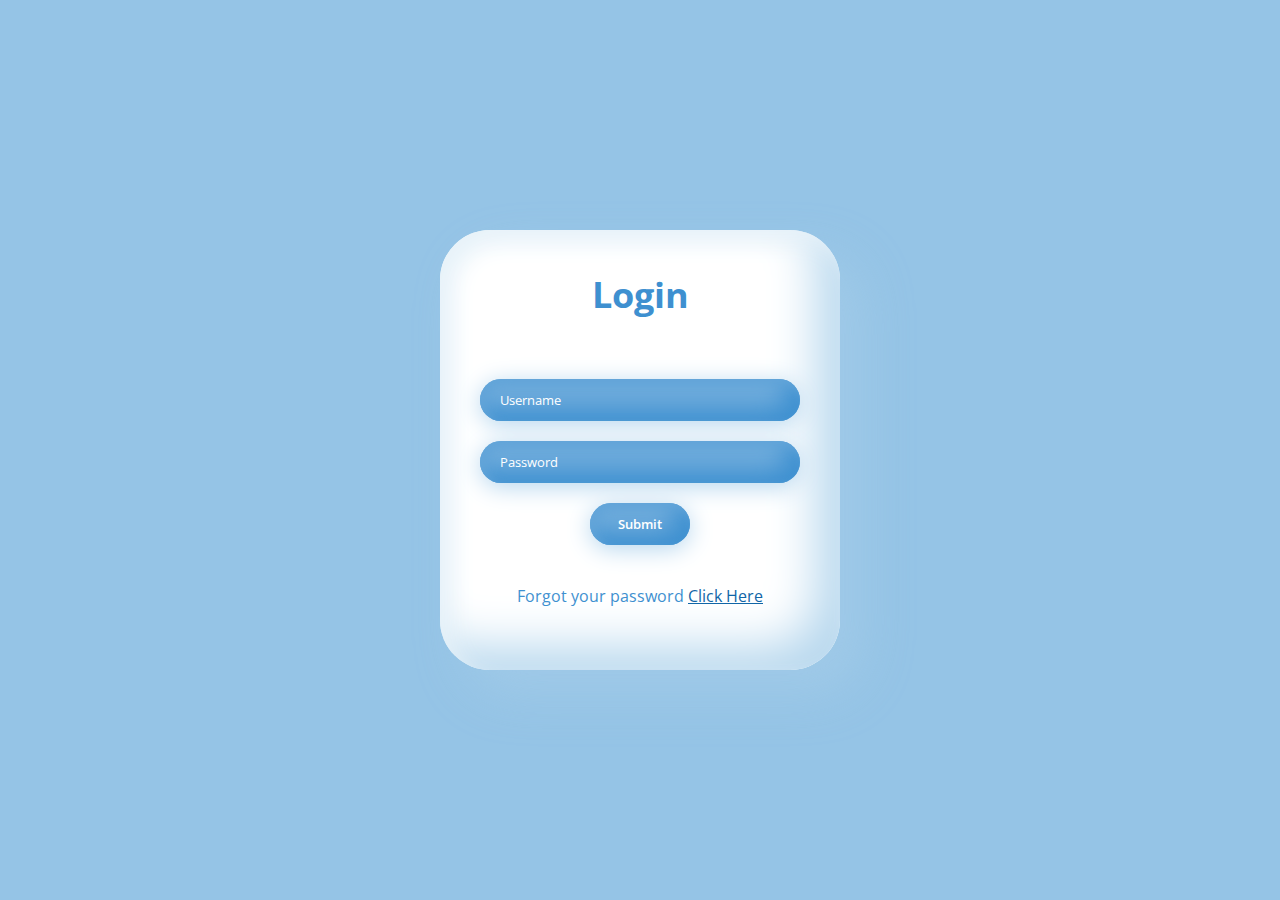
<file: claymorphic/index.html>
<!DOCTYPE html>
<html lang="en">

<head>
    <meta charset="UTF-8">
    <meta http-equiv="X-UA-Compatible" content="IE=edge">
    <meta name="viewport" content="width=device-width, initial-scale=1.0">
    <title>Claymorphic</title>
    <link rel="stylesheet" href="styles.css">
</head>

<body>
    <div class="container">
        <h2>Login</h2>
        <form>
            <input type="email" placeholder="Username">
            <input type="password" placeholder="Password">
            <input type="button" class="btn" value="Submit">
        </form>
        <p>Forgot your password <a href="#">Click Here</a></p>
    </div>
</body>

</html>
</file>
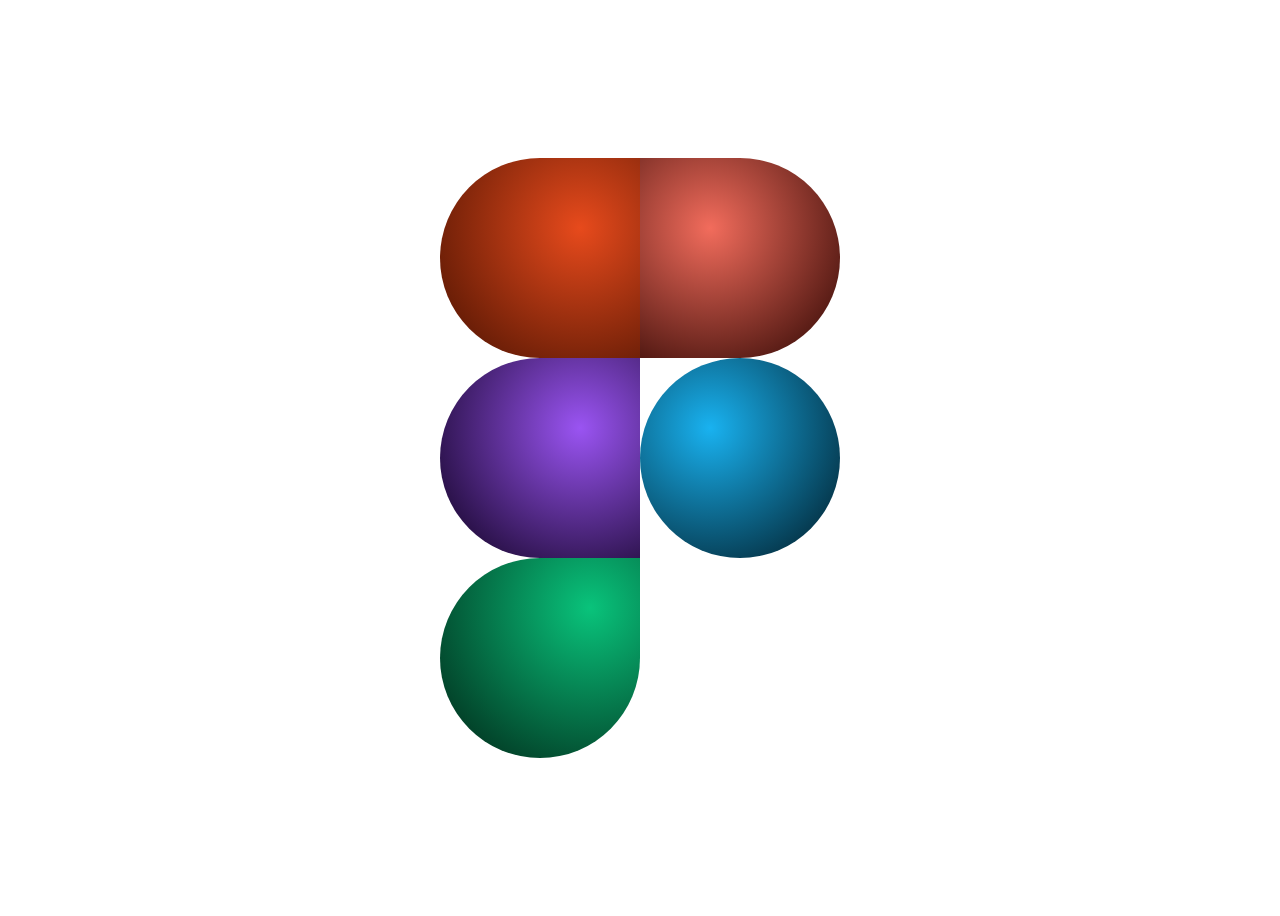
<file: figma/index.html>
<!DOCTYPE html>
<html lang="en">

<head>
    <meta charset="UTF-8">
    <meta http-equiv="X-UA-Compatible" content="IE=edge">
    <meta name="viewport" content="width=device-width, initial-scale=1.0">
    <title>Figma</title>
    <link rel="stylesheet" href="style.css">
</head>

<body>
    <div class="container">
        <div class="figma_wrapper">
            <div class="square first"></div>
            <div class="square second"></div>
            <div class="square third"></div>
            <div class="square fourth"></div>
            <div class="square fifth"></div>
        </div>
    </div>
</body>

</html>
</file>
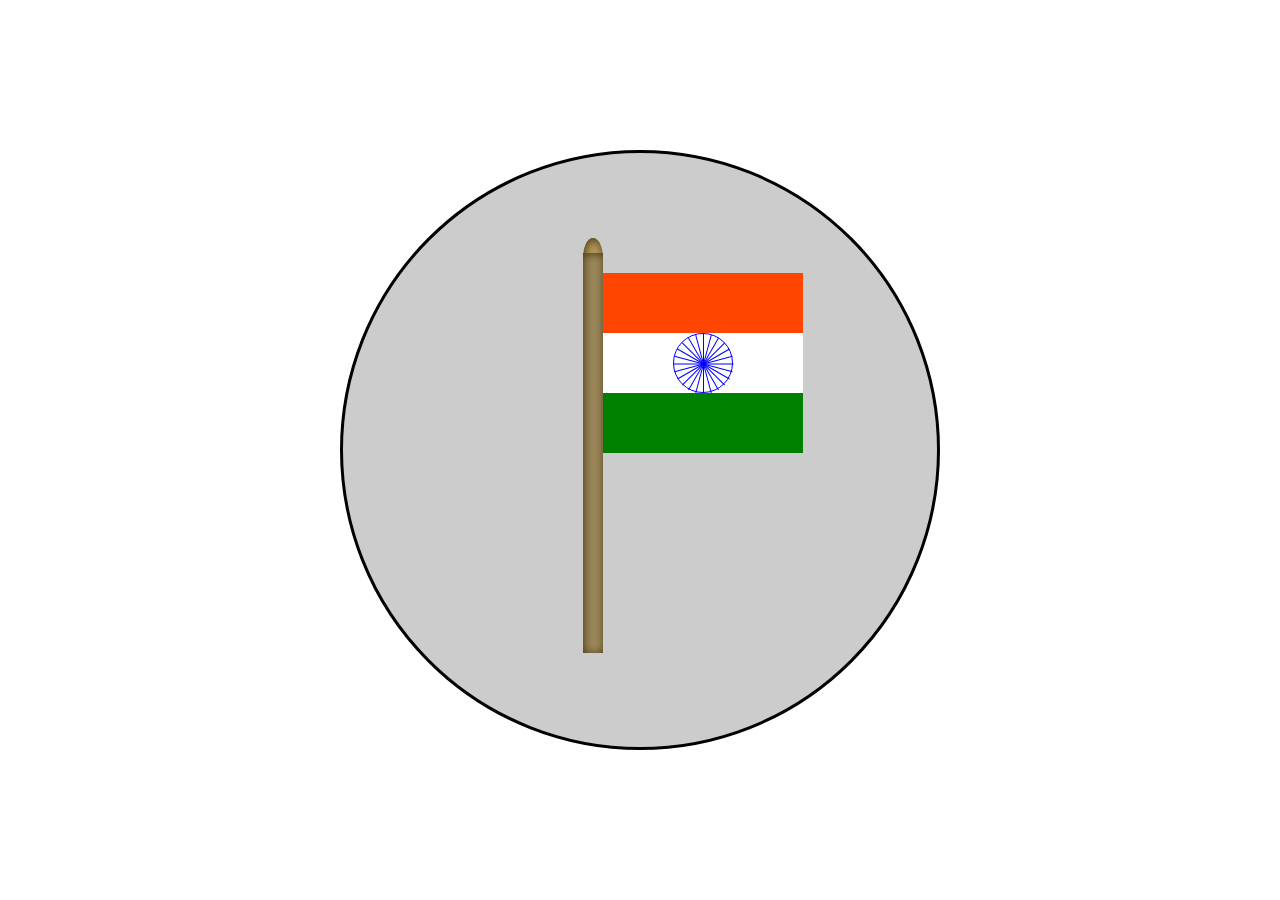
<file: flag/index.html>
<!DOCTYPE html>
<html lang="en">

<head>
    <meta charset="UTF-8">
    <meta http-equiv="X-UA-Compatible" content="IE=edge">
    <meta name="viewport" content="width=device-width, initial-scale=1.0">
    <title>Republic Day</title>
    <link rel="stylesheet" href="style.css">
</head>

<body>
    <div class="wrapper">
        <div class="stick"></div>
        <div class="upper_stick"></div>
        <div class="flag saffaron"></div>
        <div class="flag white">
            <div class="circle">
                <div class="line line1"></div>
                <div class="line line2"></div>
                <div class="line line3"></div>
                <div class="line line4"></div>
                <div class="line line5"></div>
                <div class="line line6"></div>
                <div class="line line7"></div>
                <div class="line line8"></div>
                <div class="line line9"></div>
                <div class="line line10"></div>
                <div class="line line11"></div>
                <div class="line line12"></div>
            </div>
        </div>
        <div class="flag green"></div>
        <div class="stand"></div>
    </div>
</body>

</html>
</file>
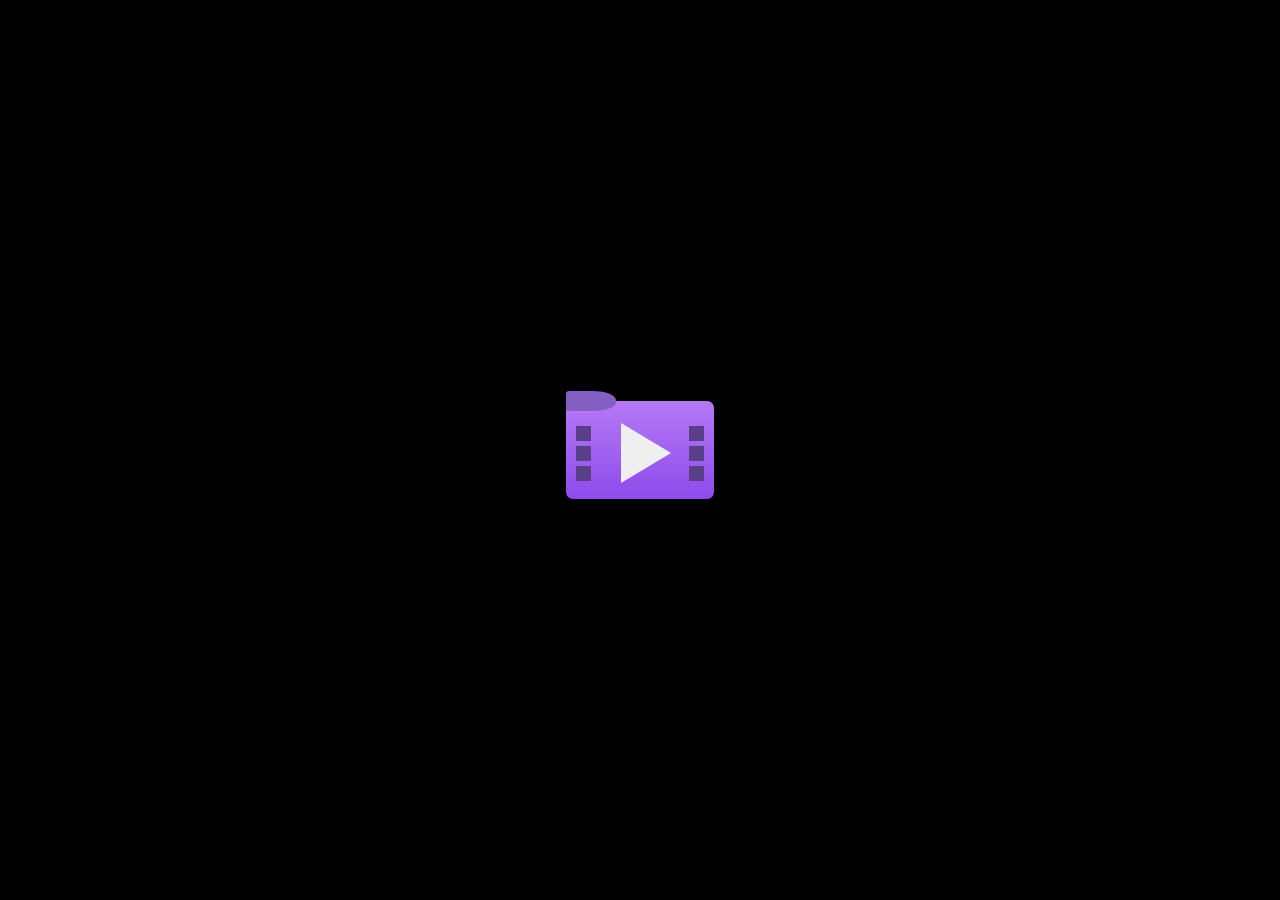
<file: folder art/index.html>
<!DOCTYPE html>
<html lang="en">

<head>
    <meta charset="UTF-8">
    <meta http-equiv="X-UA-Compatible" content="IE=edge">
    <meta name="viewport" content="width=device-width, initial-scale=1.0">
    <title>Folder</title>
    <link rel="stylesheet" href="styles.css">
</head>

<body>
    <div class="container">
        <div class="box">
            <div class="play"></div>
            <div class="square square1"></div>
            <div class="square square2"></div>
            <div class="square square3"></div>
            <div class="square square4"></div>
            <div class="square square5"></div>
            <div class="square square6"></div>
        </div>
    </div>




</body>

</html>
</file>
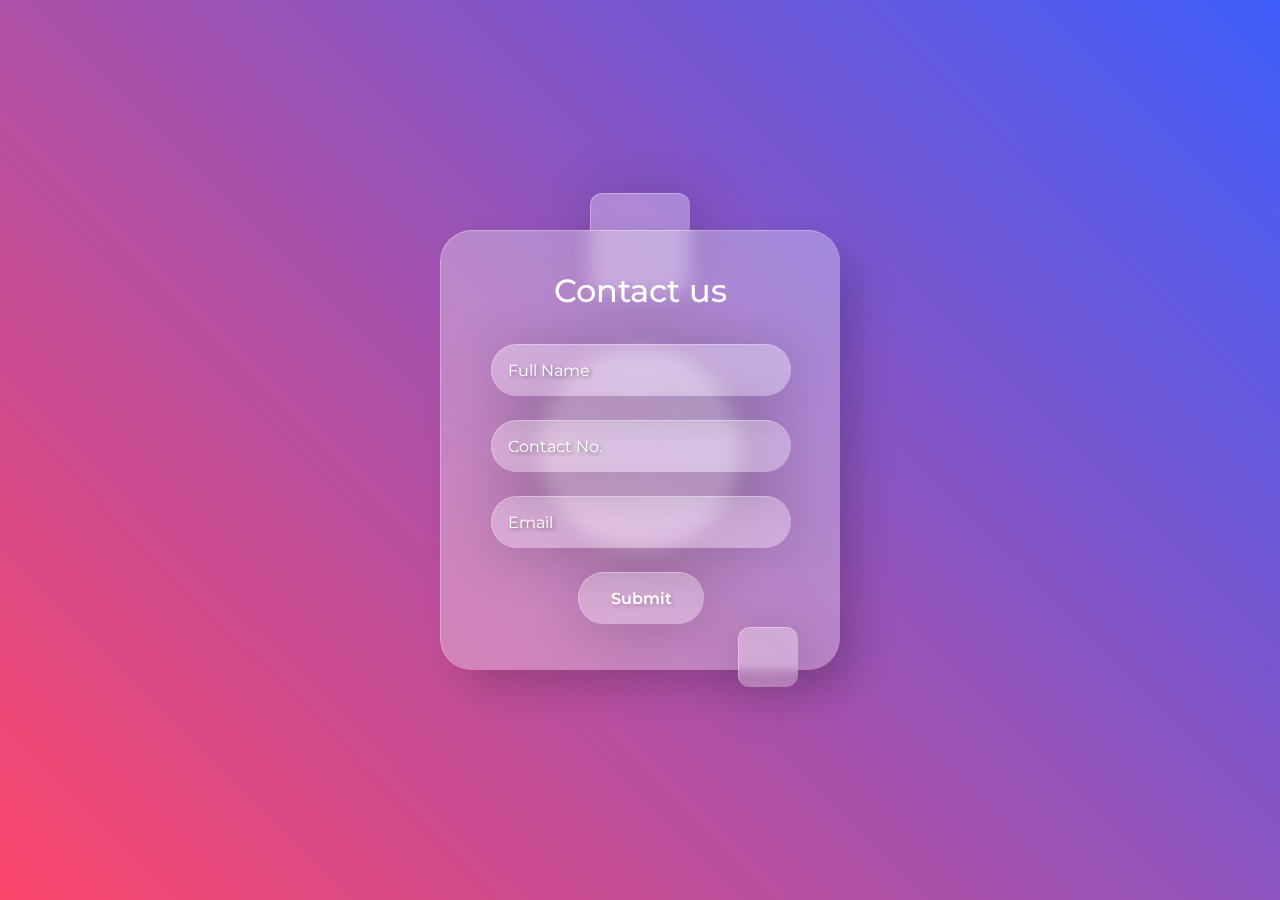
<file: glassmorphic-form/index.html>
<!DOCTYPE html>
<html lang="en">

<head>
    <meta charset="UTF-8">
    <meta http-equiv="X-UA-Compatible" content="IE=edge">
    <meta name="viewport" content="width=device-width, initial-scale=1.0">
    <link rel="preconnect" href="https://fonts.gstatic.com">
    <link href="https://fonts.googleapis.com/css2?family=Montserrat:wght@300;400;500&display=swap" rel="stylesheet">
    <title>Document</title>
    <link rel="stylesheet" href="styles.css">
</head>

<body>
    <div class="form_container">
        <form>
            <h2>Contact us</h2>
            <div class="form_wrapper">
                <input type="text" placeholder="Full Name">
                <input type="tel" placeholder="Contact No.">
                <input type="email" placeholder="Email">
                <input type="button" value="Submit">
            </div>
        </form>
        <div class="square square1"></div>
        <div class="square square2"></div>
        <div class="square square3"></div>
    </div>

</body>

</html>
</file>
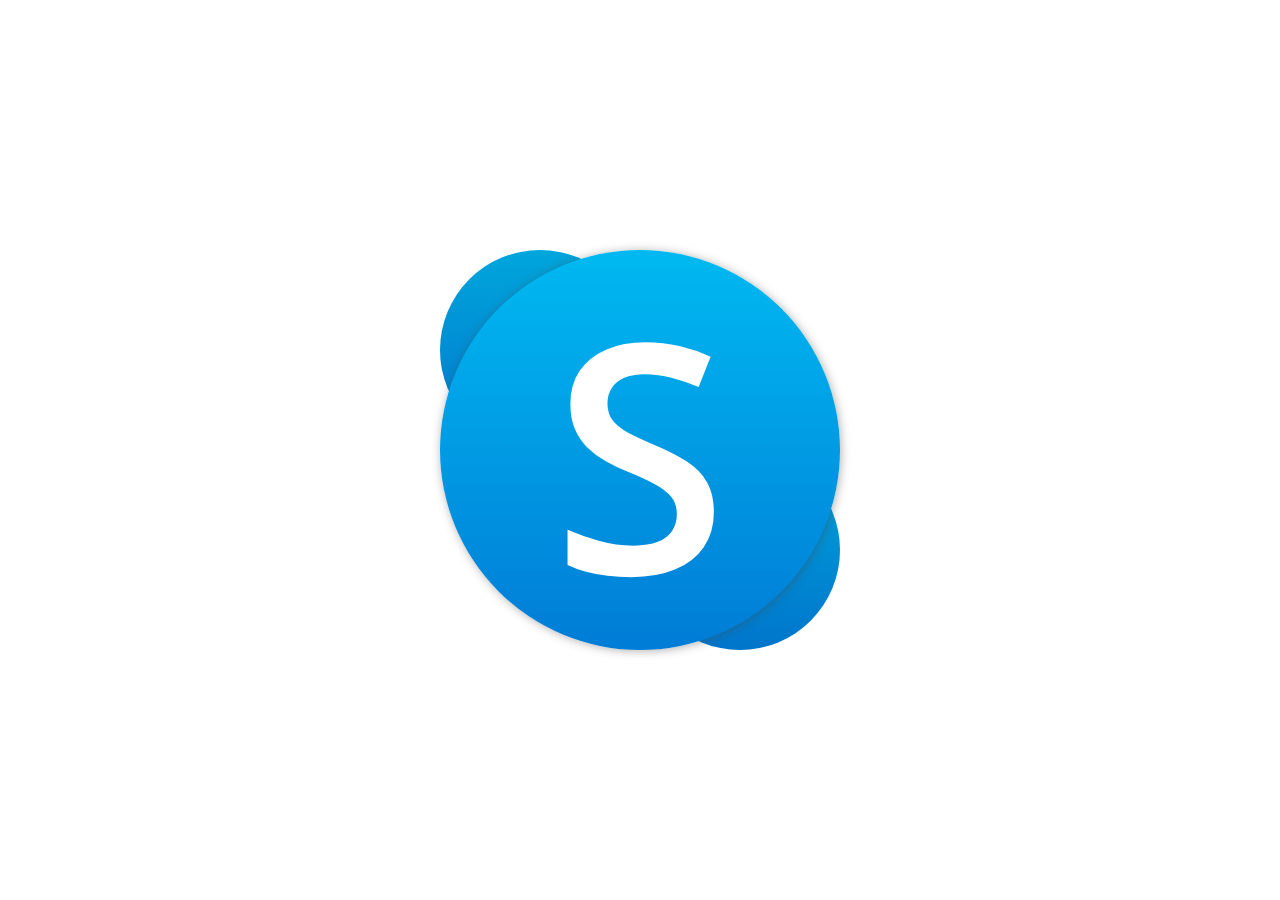
<file: skype-logo/index.html>
<!DOCTYPE html>
<html lang="en">

<head>
    <meta charset="UTF-8">
    <meta http-equiv="X-UA-Compatible" content="IE=edge">
    <meta name="viewport" content="width=device-width, initial-scale=1.0">
    <title>Skype logo</title>
    <link rel="stylesheet" href="styles.css">
</head>

<body>
    <div class="skype">
        <p>S</p>
        <div class="circle circle1"></div>
        <div class="circle circle2"></div>
    </div>


</body>

</html>
</file>
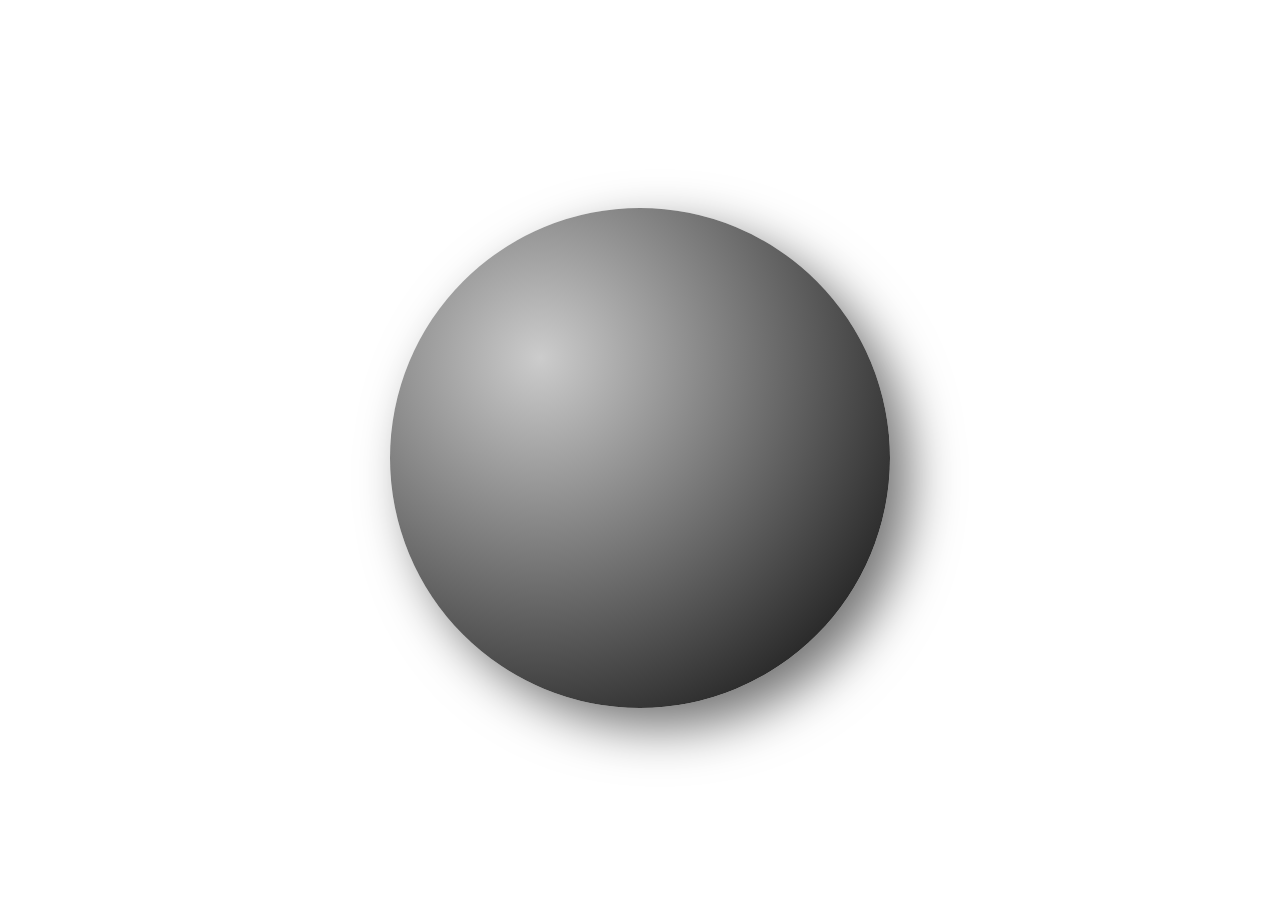
<file: sphere3d/index.html>
<!DOCTYPE html>
<html lang="en">

<head>
    <meta charset="UTF-8">
    <meta http-equiv="X-UA-Compatible" content="IE=edge">
    <meta name="viewport" content="width=device-width, initial-scale=1.0">
    <title>Sphere</title>
    <link rel="stylesheet" href="style.css">
</head>

<body>
    <div class="container">
        <div class="circle"></div>
    </div>
</body>

</html>
</file>
<file: claymorphic/styles.css>
@import url("https://fonts.googleapis.com/css2?family=Open+Sans:wght@400;500;600;700&display=swap");
* {
    margin: 0;
    padding: 0;
    box-sizing: border-box;
    font-family: "Open Sans", sans-serif;
}
body {
    display: flex;
    justify-content: center;
    align-items: center;
    height: 100vh;
    background: #95c4e6;
}
.container {
    width: 400px;
    height: 440px;
    border-radius: 50px;
    background: #fff;
    box-shadow: 24px 24px 48px rgba(174, 210, 236, 0.4), inset 12px 12px 24px #e7f2f9, inset -24px -24px 48px #b8d8ee;
}
.container h2 {
    margin-top: 40px;
    font-size: 36px;
    text-align: center;
    font-weight: 700;
    color: #3e90d0;
}
form {
    display: flex;
    flex-direction: column;
    padding: 40px;
    align-items: center;
}
input {
    width: 100%;
    padding: 12px 20px;
    margin-top: 20px;
    border: none;
    outline: none;
    background: #6facdc;
    color: #fff;
    border-radius: 40px;
    box-shadow: 0px 4px 24px #b5d6ee, inset 6px 6px 12px #63a5d9, inset -12px -12px 24px #3e90d0;
}
::placeholder {
    color: #fff;
}
.btn {
    text-align: center;
    width: 100px;
    font-weight: 600;
    transition: 0.2s ease-out;
}
.btn:hover {
    cursor: pointer;
    box-shadow: 0px 4px 24px #b5d6ee, inset 6px 6px 12px #5b7c96, inset -12px -12px 24px #3e90d0;
}
.container p {
    text-align: center;
    color: #3e90d0;
}
.container a {
    color: #1166a7;
}
</file>
<file: figma/style.css>
.container {
    display: grid;
    place-items: center;
    height: 100vh;
}
.figma_wrapper {
    display: grid;
    grid-template-columns: 200px 200px;
}
.square {
    width: 200px;
    height: 200px;
}
.first {
    background: #e74a1c;
    border-radius: 50% 0 0 50%;
    background: radial-gradient(circle at 140px 70px, #e74a1c, #491201);
}
.second {
    background: #f26c5c;
    border-radius: 0 50% 50% 0;
    background: radial-gradient(circle at 70px 70px, #f26c5c, #2c0501);
}
.third {
    background: #9a54f2;
    background: radial-gradient(circle at 140px 70px, #9a54f2, #0d001d);
    border-radius: 50% 0 0 50%;
}
.fourth {
    background: #19b2f0;
    background: radial-gradient(circle at 70px 70px, #19b2f0, #001822);
    border-radius: 50%;
}
.fifth {
    background: #09c37b;
    border-radius: 50% 0 50% 50%;
    background: radial-gradient(circle at 150px 50px, #09c37b, #012416);
}
</file>
<file: flag/style.css>
* {
    margin: 0;
    padding: 0;
    box-sizing: border-box;
}
body {
    display: flex;
    justify-content: center;
    align-items: center;
    height: 100vh;
    z-index: -2;
}
.wrapper {
    position: relative;
    width: 600px;
    height: 600px;
    background-color: #ccc;
    border: 3px solid #000;
    border-radius: 50%;
    z-index: -1;
}
.stick {
    position: absolute;
    width: 20px;
    height: 400px;
    background: rgb(156, 135, 90);
    box-shadow: inset 1px 1px 10px rgb(68, 56, 21);
    top: 100px;
    left: 240px;
    z-index: 2;
}
.upper_stick {
    position: absolute;
    width: 20px;
    height: 40px;
    background: rgb(184, 154, 90);
    box-shadow: inset 1px 1px 10px rgb(68, 56, 21);
    left: 240px;
    top: 85px;
    border-radius: 50%;
    z-index: 1;
}
.flag {
    width: 200px;
    height: 60px;
    /* background: green; */
}
.saffaron {
    position: absolute;
    background: orangered;
    /* box-shadow: 1px -1px 10px rgb(94, 88, 88); */
    top: 120px;
    left: 260px;
}
.white {
    position: absolute;
    background: white;
    /* box-shadow: 1px 0 px 10px rgb(94, 88, 88); */
    top: 180px;
    left: 260px;
}
.green {
    position: absolute;
    background: green;
    /* box-shadow: 1px 1px 10px rgb(94, 88, 88); */
    top: 240px;
    left: 260px;
}
.circle {
    position: relative;
    width: 60px;
    height: 60px;
    border-radius: 50%;
    border: 1px solid blue;
    top: 0px;
    left: 70px;
}
.line {
    position: absolute;
    height: 60px;
    width: 1px;
    background: blue;
}
.line1 {
    left: 29px;
}
.line2 {
    transform: rotate(90deg);
    left: 29px;
    bottom: -2px;
}
.line3 {
    transform: rotate(45deg);
    left: 29px;
    bottom: -2px;
}
.line4 {
    transform: rotate(-45deg);
    left: 29px;
    bottom: -2px;
}
.line5 {
    transform: rotate(15deg);
    left: 29px;
    bottom: -2px;
}
.line6 {
    transform: rotate(30deg);
    left: 29px;
    bottom: -2px;
}
.line7 {
    transform: rotate(60deg);
    left: 29px;
    bottom: -2px;
}
.line8 {
    transform: rotate(75deg);
    left: 29px;
    bottom: -2px;
}
.line9 {
    transform: rotate(105deg);
    left: 29px;
    bottom: -2px;
}
.line10 {
    transform: rotate(120deg);
    left: 29px;
    bottom: -2px;
}
.line11 {
    transform: rotate(150deg);
    left: 29px;
    bottom: -2px;
}
.line12 {
    transform: rotate(165deg);
    left: 29px;
    bottom: -2px;
}
</file>
<file: folder art/styles.css>
* {
    margin: 0;
    padding: 0;
    box-sizing: border-box;
}
body {
    display: flex;
    justify-content: center;
    align-items: center;
    height: 100vh;
    background: black;
}
.container {
    width: 150px;
    height: 100px;
    /* border: 1px solid black; */
    position: relative;
}
.box {
    position: absolute;
    height: 100px;
    width: 150px;
    /* background: #8f4deb; */
    background: linear-gradient(to top, #8e4beb, #b579f6);
    border-radius: 8px;
    border: 1px solid black;
}
.box:before {
    position: absolute;
    content: "";
    height: 20px;
    width: 50px;
    background: #835fc1;
    top: -10px;
    left: 0px;
    border-radius: 3px 45% 45% 3px;
    border-bottom: 1px solid #b579f6;
}
.square {
    position: absolute;
    width: 15px;
    height: 15px;
    background: #583f88;
}
.square1 {
    top: 25px;
    left: 10px;
}
.square2 {
    top: 45px;
    left: 10px;
}
.square3 {
    top: 65px;
    left: 10px;
}
.square4 {
    top: 25px;
    right: 10px;
}
.square5 {
    top: 45px;
    right: 10px;
}
.square6 {
    top: 65px;
    right: 10px;
}
.play {
    position: absolute;
    width: 0;
    height: 0;
    border-left: 30px solid transparent;
    border-right: 30px solid transparent;
    border-bottom: 50px solid #efefef;
    transform: rotate(90deg);
    top: 27px;
    left: 50px;
}
</file>
<file: glassmorphic-form/styles.css>
* {
    margin: 0;
    padding: 0;
    box-sizing: border-box;
    font-family: Montserrat, sans-serif;
}
.form_container {
    display: flex;
    justify-content: center;
    align-items: center;
    height: 100vh;
    background: linear-gradient(45deg, #fc466b, #3f5efb);
}
form {
    background: red;
    padding: 20px;
    background: rgba(255, 255, 255, 0.3);
    backdrop-filter: blur(10px);
    position: relative;
    z-index: 5;
    width: 400px;
    height: 440px;
    box-shadow: 20px 20px 40px -6px rgba(0, 0, 0, 0.2);
    border-top: 1px solid rgba(255, 255, 255, 0.3);
    border-left: 1px solid rgba(255, 255, 255, 0.3);
    border-radius: 32px;
}
form h2 {
    margin-top: 20px;
    color: #fff;
    text-align: center;
    font-size: 32px;
    font-weight: 500;
}
.form_wrapper {
    margin-top: 10px;
    display: flex;
    flex-direction: column;
    align-items: center;
}
input {
    margin-top: 24px;
    font-size: 16px;
    padding: 16px;
    outline: none;
    border: none;
    border-radius: 30px;
    background: transparent;
    backdrop-filter: blur(5px);
    color: #fff;
    box-shadow: 4px 4px 60px rgba(0, 0, 0, 0.2);
    text-shadow: 2px 2px 4px rgba(0, 0, 0, 0.2);
    border-top: 1px solid rgba(255, 255, 255, 0.3);
    border-left: 1px solid rgba(255, 255, 255, 0.3);
    transition: all 0.1s ease-out;
}
input:hover {
    background: rgba(255, 255, 255, 0.2);
}
input[type="text"],
input[type="email"],
input[type="tel"] {
    width: 300px;
}
input[type="button"] {
    padding: 16px 32px;
    font-weight: 600;
    cursor: pointer;
}
::placeholder {
    font-family: Montserrat, sans-serif;
    font-weight: 400;
    color: #fff;
    text-shadow: 2px 2px 4px rgba(0, 0, 0, 0.4);
}
.square {
    position: absolute;
    background-color: rgba(255, 255, 255, 0.3);
    border-radius: 12px;
    backdrop-filter: blur(5px);
    box-shadow: 4px 4px 60px rgba(0, 0, 0, 0.2);
    border-top: 1px solid rgba(255, 255, 255, 0.3);
    border-left: 1px solid rgba(255, 255, 255, 0.3);
    transform: translate(-50%, -50%);
}
.square1 {
    height: 100px;
    width: 100px;
    z-index: 1;
    top: 27%;
    left: 50%;
}
.square2 {
    height: 60px;
    width: 60px;
    z-index: 6;
    top: 73%;
    left: 60%;
}
.square3 {
    height: 200px;
    width: 200px;
    z-index: 1;
    top: 50%;
    left: 50%;
    border-radius: 50%;
}
</file>
<file: skype-logo/styles.css>
@import url("https://fonts.googleapis.com/css2?family=Open+Sans:wght@400;500;600;700&display=swap");
* {
    margin: 0;
    padding: 0;
    box-sizing: border-box;
}
body {
    display: flex;
    align-items: center;
    justify-content: center;
    height: 100vh;
}
.skype {
    position: relative;
    width: 400px;
    height: 400px;
    background: linear-gradient(to bottom, #00b9f1, #007cd6);
    box-shadow: 1px 1px 10px rgba(71, 71, 71, 0.432);
    border-radius: 50%;
    display: flex;
    justify-content: center;
    align-items: center;
}
.skype p {
    font-size: 20rem;
    font-weight: 600;
    color: #fff;
    font-family: "Open Sans", sans-serif;
}
.circle {
    position: absolute;
    width: 200px;
    height: 200px;
    background: #007cd6;
    z-index: -1;
    border-radius: 50%;
    background: linear-gradient(to bottom, #00a6dc, #0075cb);
}
.circle1 {
    top: 0;
    left: 0;
}
.circle2 {
    bottom: 0;
    right: 0;
}
</file>
<file: sphere3d/style.css>
.container {
    display: grid;
    place-items: center;
    height: 100vh;
}
.circle {
    height: 500px;
    width: 500px;
    border-radius: 50%;
    background: radial-gradient(circle at 150px 150px, #ccc, #000);
    box-shadow: 20px 20px 50px rgba(0, 0, 0, 0.548);
}
</file>
